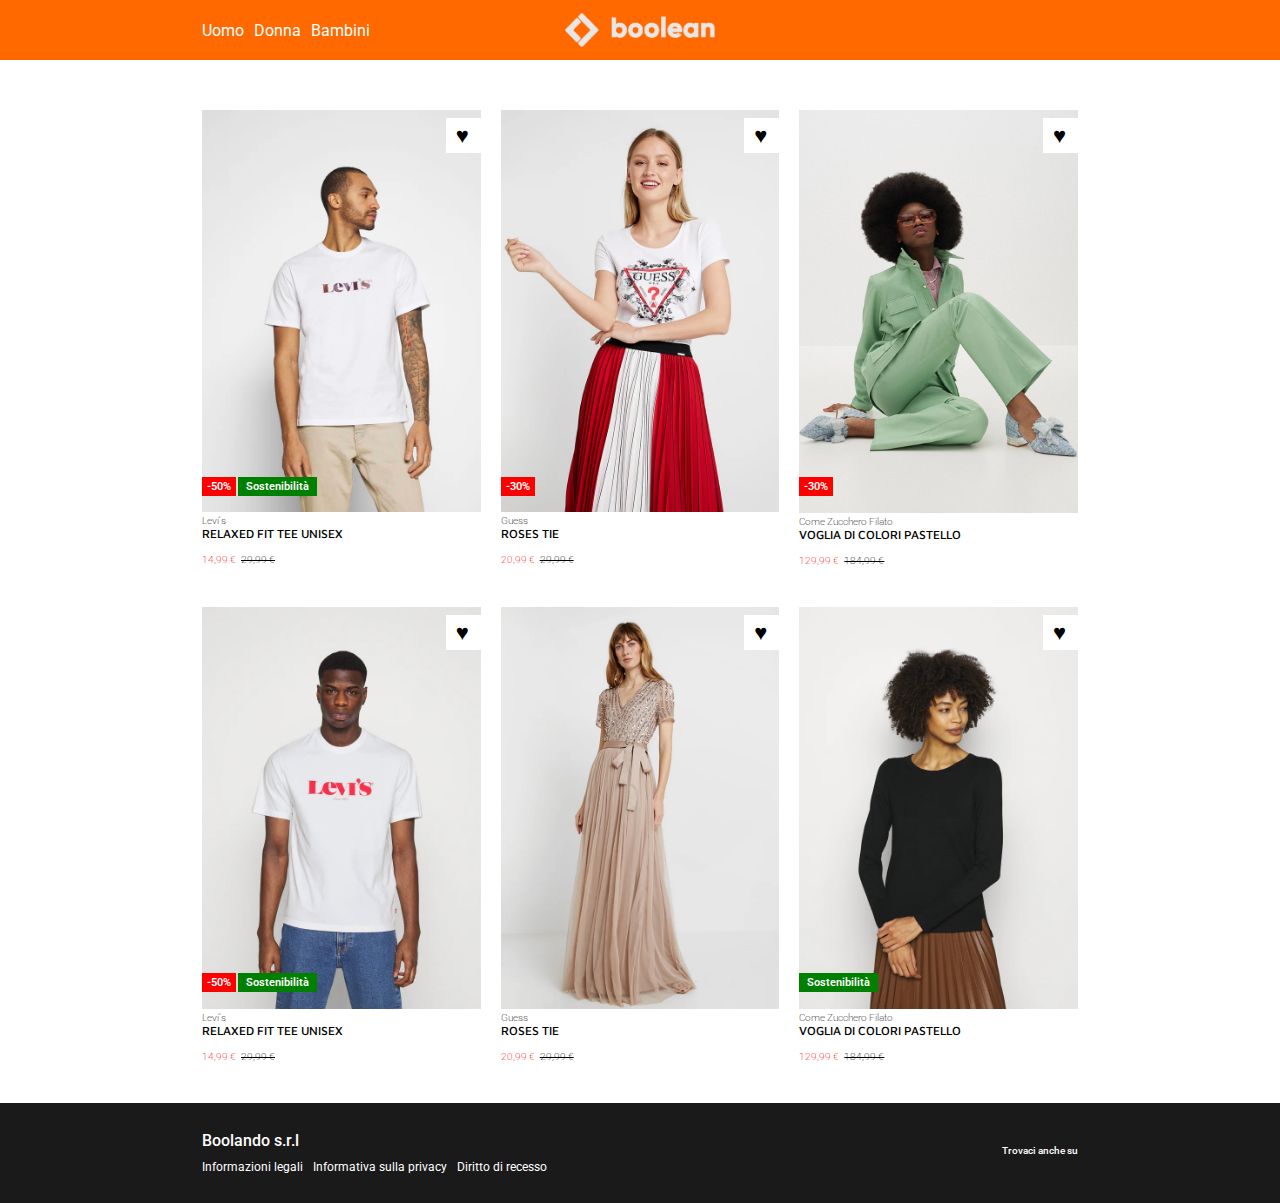
<file: index.html>
<!DOCTYPE html>
<html lang="en">
<head>
    <meta charset="UTF-8">
    <meta name="viewport" content="width=device-width, initial-scale=1.0">
    <link rel="stylesheet" href="https://cdnjs.cloudflare.com/ajax/libs/font-awesome/6.4.2/css/all.min.css" integrity="sha512-z3gLpd7yknf1YoNbCzqRKc4qyor8gaKU1qmn+CShxbuBusANI9QpRohGBreCFkKxLhei6S9CQXFEbbKuqLg0DA==" crossorigin="anonymous" referrerpolicy="no-referrer"/>
    <link rel="preconnect" href="https://fonts.googleapis.com">
    <link rel="preconnect" href="https://fonts.gstatic.com" crossorigin>
    <link href="https://fonts.googleapis.com/css2?family=Roboto:wght@400;500&display=swap" 
    rel="stylesheet">
    <link rel="preconnect" href="https://fonts.googleapis.com">
    <link rel="preconnect" href="https://fonts.gstatic.com" crossorigin>
    <link href="https://fonts.googleapis.com/css2?family=Maven+Pro&display=swap" rel="stylesheet">
    <link rel="stylesheet" href="css/style.css">
    <title>Boolando</title>
</head>
    <body>
        <header>
            <nav>
                <div class="links">
                    <ul>
                        <li>Uomo</li>
                        <li>Donna</li>
                        <li>Bambini</li>
                    </ul>
                </div>
                <div class="img">
                    <img src="img/boolean-logo.png" alt="">
                </div>
                <div class="shop_contacts">
                    <i class="fa-regular fa-user"></i>
                    <i class="fa-regular fa-heart"></i>
                    <i class="fa-solid fa-bag-shopping"></i>
                </div>
            </nav>
        </header>
        <main class="content">
            <!-- INIZIO PRIMA LISTA  -->
            <div class="dist_row">
                <div class="row">
                    <div class="col">
                        <div class="heart_box">
                        </div>
                        <div class="content_50 banner green"></div>
                        <img src="img/1.webp" alt="">
                        <div class="text_under_img"> 
                            <span class="mark_wear">Levi's</span>
                            <h5>RELAXED FIT TEE UNISEX</h5><br>
                            <span class="current price">14,99 &euro;<span class="old price">29,99 &euro;</span></span></div>
                        </div>
                    <div class="col">
                        <div class="heart_box"></div>
                        <div class="content_30 banner"></div>
                        <img src="img/2.webp" alt="">
                        <div class="text_under_img"> 
                            <span class="mark_wear">Guess</span>
                            <h5>ROSES TIE</h5><br>
                            <span class="current price">20,99 &euro;<span class="old price">29,99 &euro;</span></span>
                        </div>
                    </div>
                    <div class="col">
                        <div class="heart_box"></div>
                        <div class="content_30 banner"></div>
                        <img src="img/3.webp" alt="">
                        <div class="text_under_img"> 
                            <span class="mark_wear">Come Zucchero Filato</span>
                            <h5>VOGLIA DI COLORI PASTELLO</h5><br>
                            <span class="current price">129,99 &euro;<span class="old price">184,99 &euro;</span></span>
                        </div>
                    </div>
                </div>
            </div>
            <!-- FINE PRIMA LISTA  -->
            <!-- INIZIO SECONDA LISTA  -->
            <div class="dist_row">
                <div class="row">
                    <div class="col">
                        <div class="heart_box">
                        </div>
                        <div class="content_50 banner green"></div>
                        <img src="img/4.webp" alt="">
                        <div class="text_under_img"> 
                            <span class="mark_wear">Levi's</span>
                            <h5>RELAXED FIT TEE UNISEX</h5><br>
                            <span class="current price">14,99 &euro;<span class="old price">29,99 &euro;</span></span></div>
                    </div>
                    <div class="col">
                        <div class="heart_box"></div>
                        <!-- <div class="content_30 banner"></div> -->
                        <img src="img/5.webp" alt="">
                        <div class="text_under_img"> 
                            <span class="mark_wear">Guess</span>
                            <h5>ROSES TIE</h5><br>
                            <span class="current price">20,99 &euro;<span class="old price">29,99 &euro;</span></span>
                        </div>
                    </div>
                    <div class="col">
                        <div class="heart_box"></div>
                        <div class="banner green"></div>
                        <img src="img/6.webp" alt="">
                        <div class="text_under_img"> 
                            <span class="mark_wear">Come Zucchero Filato</span>
                            <h5>VOGLIA DI COLORI PASTELLO</h5><br>
                            <span class="current price">129,99 &euro;<span class="old price">184,99 &euro;</span></span>
                        </div>
                    </div>
                    
                </div>
            </div>
            <!-- FINE SECONDA LISTA  -->
        </main>
        <!-- FINE PARTE CENTRALE -->
            <footer class="footer_fix">
                <div class="footer_nav">
                    <div id="footer_info_azienda">
                        <h4>Boolando s.r.l</h4>
                        <div id="policy_footer">
                            <ul>
                                <li>Informazioni legali</li>
                                <li>Informativa sulla privacy</li>
                                <li>Diritto di recesso</li>
                            </ul>
                        </div>
                    </div>
                    <div id="footer_social_azienda">
                        <h6>Trovaci anche su</h6>
                        <div id="social_footer">
                            <i class="fa-brands fa-square-twitter"></i>
                            <i class="fa-brands fa-square-facebook"></i>
                            <i class="fa-brands fa-square-pinterest"></i>
                            <i class="fa-brands fa-square-instagram"></i>
                            <i class="fa-brands fa-square-youtube"></i>
                        </div>
                    </div>
                </div>
            </footer>
    </body>
</html>
</file>
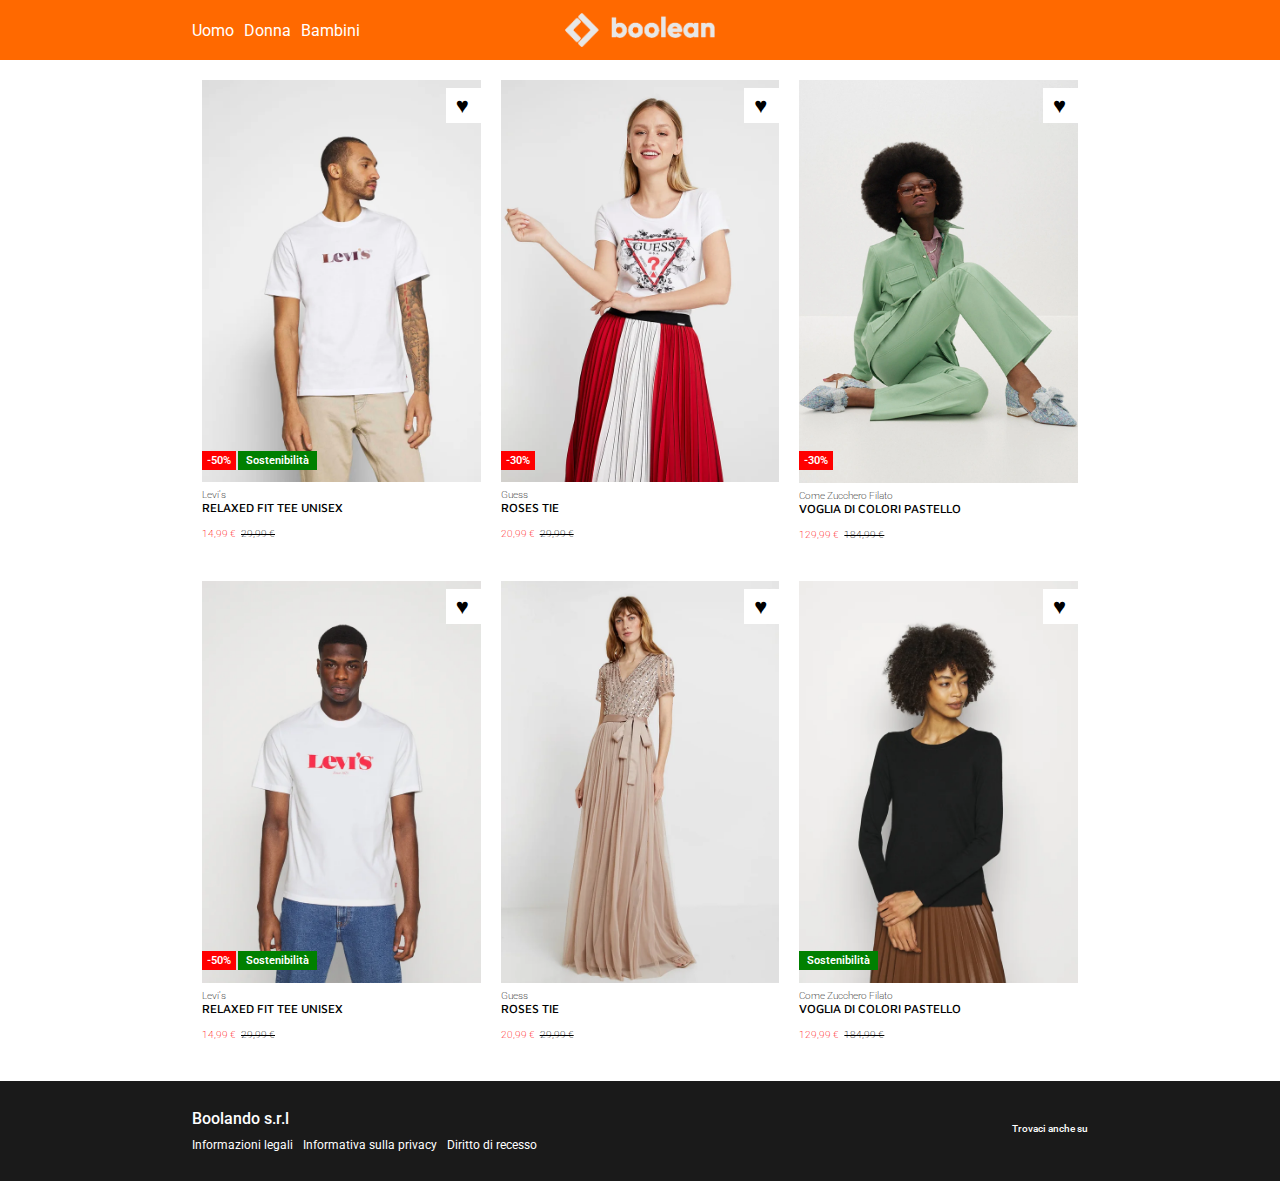
<file: bonus/index.html>
<!DOCTYPE html>
<html lang="en">
<head>
    <meta charset="UTF-8">
    <meta name="viewport" content="width=device-width, initial-scale=1.0">
    <link rel="stylesheet" href="https://cdnjs.cloudflare.com/ajax/libs/font-awesome/6.4.2/css/all.min.css" integrity="sha512-z3gLpd7yknf1YoNbCzqRKc4qyor8gaKU1qmn+CShxbuBusANI9QpRohGBreCFkKxLhei6S9CQXFEbbKuqLg0DA==" crossorigin="anonymous" referrerpolicy="no-referrer"/>
    <link rel="preconnect" href="https://fonts.googleapis.com">
    <link rel="preconnect" href="https://fonts.gstatic.com" crossorigin>
    <link href="https://fonts.googleapis.com/css2?family=Roboto:wght@400;500&display=swap" 
    rel="stylesheet">
    <link rel="preconnect" href="https://fonts.googleapis.com">
    <link rel="preconnect" href="https://fonts.gstatic.com" crossorigin>
    <link href="https://fonts.googleapis.com/css2?family=Maven+Pro&display=swap" rel="stylesheet">
    <link rel="stylesheet" href="css/style.css">
    <title>Boolando</title>
</head>
    <body>
        <header>
            <div class="container_nav">
                <nav>
                    <div class="links">
                        <ul>
                            <li>Uomo</li>
                            <li>Donna</li>
                            <li>Bambini</li>
                        </ul>
                    </div>
                    <div class="img">
                        <img src="img/boolean-logo.png" alt="">
                    </div>
                    <div class="shop_contacts">
                        <i class="fa-regular fa-user"></i>
                        <i class="fa-regular fa-heart"></i>
                        <i class="fa-solid fa-bag-shopping"></i>
                    </div>
                </nav>
            </div>
        </header>
        <main class="content">
            <!-- INIZIO PRIMA LISTA  -->
            <div class="dist_row">
                <div class="row">
                    <div class="col">
                        <div class="heart_box">
                        </div>
                        <div class="content_50 banner green"></div>
                        <div class="container_image">
                            <img src="img/1.webp" class="main_img" alt="">
                            <img src="img/1b.webp" class="secondary_img" alt="">
                        </div>
                        <div class="text_under_img"> 
                            <span class="mark_wear">Levi's</span>
                            <h5>RELAXED FIT TEE UNISEX</h5><br>
                            <span class="current price">14,99 &euro;<span class="old price">29,99 &euro;</span></span></div>
                        </div>
                    <div class="col">
                        <div class="heart_box"></div>
                        <div class="content_30 banner"></div>
                        <div class="container_image">
                            <img src="img/2.webp" class="main_img" alt="">
                            <img src="img/2b.webp" class="secondary_img" alt="">
                        </div>
                        <div class="text_under_img"> 
                            <span class="mark_wear">Guess</span>
                            <h5>ROSES TIE</h5><br>
                            <span class="current price">20,99 &euro;<span class="old price">29,99 &euro;</span></span>
                        </div>
                    </div>
                    <div class="col">
                        <div class="heart_box"></div>
                        <div class="content_30 banner"></div>
                        <div class="container_image">
                            <img src="img/3.webp" class="main_img" alt="">
                            <img src="img/3b.webp" class="secondary_img" alt="">
                        </div>
                        <div class="text_under_img"> 
                            <span class="mark_wear">Come Zucchero Filato</span>
                            <h5>VOGLIA DI COLORI PASTELLO</h5><br>
                            <span class="current price">129,99 &euro;<span class="old price">184,99 &euro;</span></span>
                        </div>
                    </div>
                </div>
            </div>
            <!-- FINE PRIMA LISTA  -->
            <!-- INIZIO SECONDA LISTA  -->
            <div class="dist_row">
                <div class="row">
                    <div class="col">
                        <div class="heart_box">
                        </div>
                        <div class="content_50 banner green"></div>
                        <div class="container_image">
                            <img src="img/4.webp" class="main_img" alt="">
                            <img src="img/4b.webp" class="secondary_img" alt="">
                        </div>
                        <div class="text_under_img"> 
                            <span class="mark_wear">Levi's</span>
                            <h5>RELAXED FIT TEE UNISEX</h5><br>
                            <span class="current price">14,99 &euro;<span class="old price">29,99 &euro;</span></span></div>
                    </div>
                    <div class="col">
                        <div class="heart_box"></div>
                        <!-- <div class="content_30 banner"></div> -->
                        <div class="container_image">
                            <img src="img/5.webp" class="main_img" alt="">
                            <img src="img/5b.webp" class="secondary_img" alt="">
                        </div>
                        <div class="text_under_img"> 
                            <span class="mark_wear">Guess</span>
                            <h5>ROSES TIE</h5><br>
                            <span class="current price">20,99 &euro;<span class="old price">29,99 &euro;</span></span>
                        </div>
                    </div>
                    <div class="col">
                        <div class="heart_box"></div>
                        <div class="banner green"></div>
                        <div class="container_image">
                            <img src="img/6.webp" class="main_img" alt="">
                            <img src="img/6b.webp" class="secondary_img" alt="">
                        </div>
                        <div class="text_under_img"> 
                            <span class="mark_wear">Come Zucchero Filato</span>
                            <h5>VOGLIA DI COLORI PASTELLO</h5><br>
                            <span class="current price">129,99 &euro;<span class="old price">184,99 &euro;</span></span>
                        </div>
                    </div>
                    
                </div>
            </div>
            <!-- FINE SECONDA LISTA  -->
        </main>
        <!-- FINE PARTE CENTRALE -->
            <footer class="footer_fix">
                <div class="footer_nav">
                    <div id="footer_info_azienda">
                        <h4>Boolando s.r.l</h4>
                        <div id="policy_footer">
                            <ul>
                                <li>Informazioni legali</li>
                                <li>Informativa sulla privacy</li>
                                <li>Diritto di recesso</li>
                            </ul>
                        </div>
                    </div>
                    <div id="footer_social_azienda">
                        <h6>Trovaci anche su</h6>
                        <div id="social_footer">
                            <i class="fa-brands fa-square-twitter"></i>
                            <i class="fa-brands fa-square-facebook"></i>
                            <i class="fa-brands fa-square-pinterest"></i>
                            <i class="fa-brands fa-square-instagram"></i>
                            <i class="fa-brands fa-square-youtube"></i>
                        </div>
                    </div>
                </div>
            </footer>
    </body>
</html>
</file>
<file: css/style.css>
*{
    box-sizing: border-box;
    margin: 0;
    padding: 0;
    font-family: 'Roboto', sans-serif;
}

/* INIZIO REGOLE GENERALI */

header{
    position: fixed;
    background-color: #ff6900; 
    width: 100%;
    height: 60px;
    display: flex;
    justify-content: center;
    z-index: 500;
}
nav{
    width: 70%;
    padding:0px 10px;
    display: flex;
    justify-content: space-between;
    align-items: center;
}
main{
    padding-top: 70px;
}
h6{
    font-weight: 500;
    font-size: 10px;
}
h5{
    font-size: 12px;
    font-weight: 500;
    font-family: 'Maven Pro', sans-serif;
    color: black;
}
h4{
    font-weight: 500;
}



/* FINE REGOLE GENERALI */


/* INIZIO PARTE HEADER */
.links{
    width: 25%;
}
.links ul{
    display: flex;
    justify-content: flex-start;
}
li{
    list-style: none;
    margin-right: 10px;
    color:white
}
.img{
    display: flex;
    justify-content: center;
}
.img img{
    width: 150px;
}
.shop_contacts{
    width: 25%;
    display: flex;
    justify-content: flex-end;
    
}
.shop_contacts i{
    padding: 0px 5px;
    color: white;
}
/* FINE PARTE HEADER */

/* INIZIO PARTE MAIN */
.dist_row{
    margin-top: 40px;
    width: 100%;
    display: flex;
    justify-content: center;
    flex-grow: 1;
}
.row{
    width: 70%;
    display: flex;
    justify-content: center;
}
.col{
    display: flex;
    flex-direction: column;
    margin: 0px 10px;
    width: calc((100%/3) - 20px);
    margin: 0px 10px;
    position: relative;
    /* DEBUG */
    /* background-color: red;
    height: 400px;
    border: 1px solid black; */
}
.col img{
    width: 100%;
}
.banner{
    position: absolute;
    bottom: 70px;
    left: 0;
}
.banner.content_50::before{
    content: "-50%";
}
.banner.content_30::before{
    content: "-30%";
}
.banner::before{
    font-size: 11px;
    padding: 3px 5px;
    margin-right: 2px;
    line-height: 20px;
    color: white;
    font-weight: 600;
    background-color: red;
}
.banner.green::after{
    content: "Sostenibilità";
    font-size: 11px;
    padding: 3px 8px;
    line-height: 20px;
    color: white;
    font-weight: 600;
    background-color: green;
}

.heart_box{
    position: absolute;
    top: 8px;
    right: 0;
    background-color: white;
    padding: 5px 0px 0px 10px ;
    height: 35px;
    width: 35px;
}
.heart_box::before{
    content: "\2665";
    color: black;
    font-size: 22px;
}
.heart_box:hover::before{
    color: red;
}

.text_under_img {
    display: flex;
    flex-direction: column;
    line-height: 13px;
    font-weight: 200;
    font-size: 10px;
    margin-top: 2px;
}

.price{
    font-size: 10px;
    font-weight: 200;
}
.current{
    color: red;
}
.old{
    padding-left: 5px;
    text-decoration: line-through;
    color: black;
}
/* FINE PARTE MAIN */

/* INIZIO PARTE FOOTER */

/* INIZIO FIX FOOTER */
html,
body{
    height: 100%;
}
body{
    display: flex;
    flex-direction: column;
}
.content{
    flex: 1 0 auto;
}
.footer_fix{
    flex-shrink: 0;
}
/* FINE FIX FOOTER */
footer{
    margin-top: 40px;
    background-color: #1a1a1a;
    height: 100px;
    display: flex;
    justify-content: center;
    color: white;
    flex-shrink: 0;
}
.footer_nav{
    width: 70%;
    display: flex;
    align-items: center;
    justify-content: space-between;
    padding: 0px 10px;
    
}
#footer_info_azienda{
    display: flex;
    flex-direction: column;
}
#policy_footer ul{
    margin-top: 10px;
    display: flex;
    
}
#policy_footer ul li{
    font-size: 12px;    
}
#footer_social_azienda{
    display: flex;
    flex-direction: column;
    align-content: center;
    margin-left: 20px;
}
#social_footer{
    padding-top: 5px;
}
/* FINE PARTE FOOTER */
</file>
<file: bonus/css/style.css>
*{
    box-sizing: border-box;
    margin: 0;
    padding: 0;
    font-family: 'Roboto', sans-serif;
}

/* INIZIO REGOLE GENERALI */

.container_nav{
    position: fixed;
    background-color: #ff6900; 
    width: 100%;
    height: 60px;
    display: flex;
    justify-content: center;
    z-index: 500;
}
nav{
    width: 70%;
    display: flex;
    justify-content: space-between;
    align-items: center;
}
main{
    padding-top: 40px;
}
h6{
    font-weight: 500;
    font-size: 10px;
}
h5{
    font-size: 12px;
    font-weight: 500;
    font-family: 'Maven Pro', sans-serif;
    color: black;
}
h4{
    font-weight: 500;
}



/* FINE REGOLE GENERALI */


/* INIZIO PARTE HEADER */
.links{
    width: 25%;
}
.links ul{
    display: flex;
    justify-content: flex-start;
}
li{
    list-style: none;
    margin-right: 10px;
    color:white
}
.img{
    display: flex;
    justify-content: center;
}
.img img{
    width: 150px;
}
.shop_contacts{
    width: 25%;
    display: flex;
    justify-content: flex-end;
    
}
.shop_contacts i{
    padding: 0px 5px;
    color: white;
}
/* FINE PARTE HEADER */

/* INIZIO PARTE MAIN */
.dist_row{
    margin-top: 40px;
    width: 100%;
    display: flex;
    justify-content: center;
    flex-grow: 1;
}
.row{
    width: 70%;
    display: flex;
    justify-content: center;
}
.col{
    display: flex;
    flex-direction: column;
    margin: 0px 10px;
    width: calc((100%/3) - 20px);
    margin: 0px 10px;
    position: relative;
    /* DEBUG */
    /* background-color: red;
    height: 400px;
    border: 1px solid black; */
}
.container_image{
    width: 100%;
}
img.main_img{
    width: 100%;
}
img.secondary_img{
    width: 100%;
    display: none;
}
.container_image:hover .main_img{
    display: none;
}
.container_image:hover .secondary_img{
    display: block;
}

.banner{
    position: absolute;
    bottom: 70px;
    left: 0;
}
.banner.content_50::before{
    content: "-50%";
}
.banner.content_30::before{
    content: "-30%";
}
.banner::before{
    font-size: 11px;
    padding: 3px 5px;
    margin-right: 2px;
    line-height: 20px;
    color: white;
    font-weight: 600;
    background-color: red;
}
.banner.green::after{
    content: "Sostenibilità";
    font-size: 11px;
    padding: 3px 8px;
    line-height: 20px;
    color: white;
    font-weight: 600;
    background-color: green;
}

.heart_box{
    position: absolute;
    top: 8px;
    right: 0;
    background-color: white;
    padding: 5px 0px 0px 10px ;
    height: 35px;
    width: 35px;
}
.heart_box::before{
    content: "\2665";
    color: black;
    font-size: 22px;
}
.heart_box:hover::before{
    color: red;
}
.text_under_img {
    display: flex;
    flex-direction: column;
    line-height: 13px;
    font-weight: 200;
    font-size: 10px;
    margin-top: 2px;
}

.price{
    font-size: 10px;
    font-weight: 200;
}
.current{
    color: red;
}
.old{
    padding-left: 5px;
    text-decoration: line-through;
    color: black;
}
/* FINE PARTE MAIN */

/* INIZIO PARTE FOOTER */

/* INIZIO FIX FOOTER */
html,
body{
    height: 100%;
}
body{
    display: flex;
    flex-direction: column;
}
.content{
    flex: 1 0 auto;
}
.footer_fix{
    flex-shrink: 0;
}
/* FINE FIX FOOTER */
footer{
    margin-top: 40px;
    background-color: #1a1a1a;
    height: 100px;
    display: flex;
    justify-content: center;
    color: white;
    flex-shrink: 0;
}
.footer_nav{
    width: 70%;
    display: flex;
    align-items: center;
    justify-content: space-between;
    
}
#footer_info_azienda{
    display: flex;
    flex-direction: column;
}
#policy_footer ul{
    margin-top: 10px;
    display: flex;
    
}
#policy_footer ul li{
    font-size: 12px;    
}
#footer_social_azienda{
    display: flex;
    flex-direction: column;
    align-content: center;
    margin-left: 20px;
}
#social_footer{
    padding-top: 5px;
}
/* FINE PARTE FOOTER */
</file>
